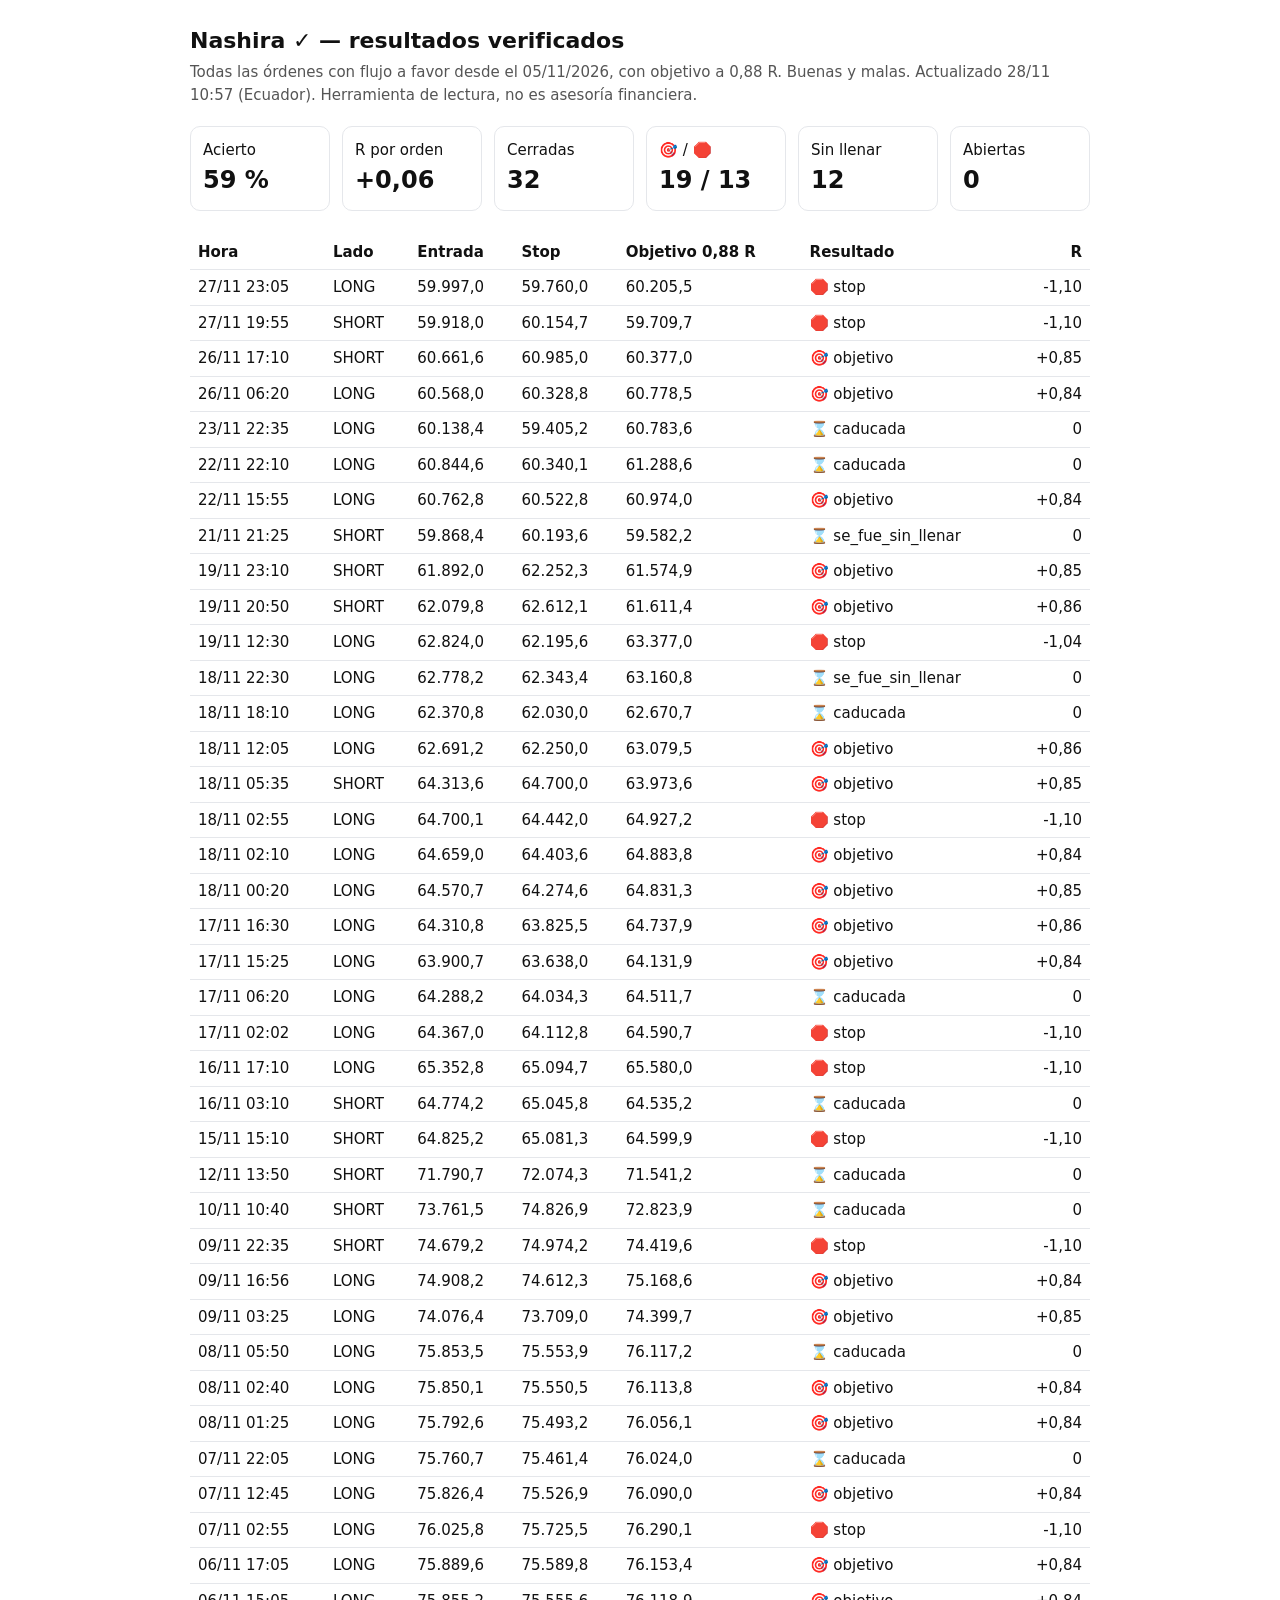
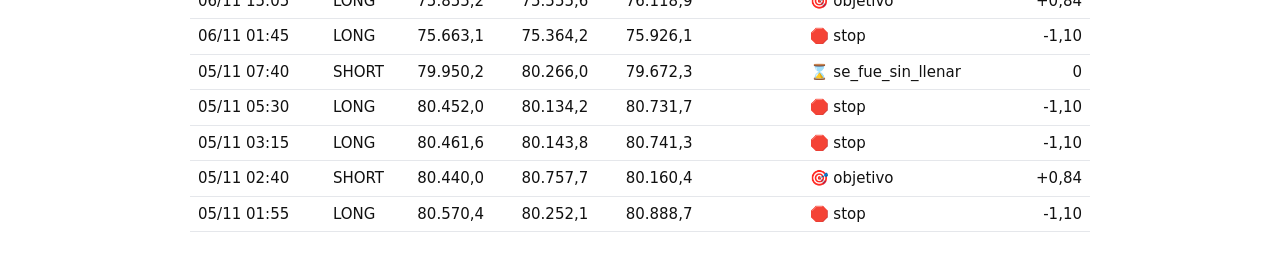
<file: resultados/index.html>
<!doctype html><html lang="es"><head><meta charset="utf-8">
<meta name="viewport" content="width=device-width,initial-scale=1"><title>Nashira ✓ resultados</title>
<style>
:root{--bg:#0b0f17;--fg:#e6e9ef;--mut:#8a93a6;--ok:#3ecf8e;--ko:#ff6b6b;--line:#1e2533}
@media (prefers-color-scheme:light){:root{--bg:#fff;--fg:#111;--mut:#555;--line:#e5e7eb}}
body{background:var(--bg);color:var(--fg);font:15px/1.5 system-ui,sans-serif;margin:0;padding:24px 16px;max-width:900px;margin:auto}
h1{font-size:22px;margin:0 0 4px}p{color:var(--mut);margin:0 0 20px}
.k{display:grid;grid-template-columns:repeat(auto-fit,minmax(140px,1fr));gap:12px;margin-bottom:24px}
.k div{border:1px solid var(--line);border-radius:10px;padding:12px}.k b{display:block;font-size:24px}
table{width:100%;border-collapse:collapse;font-variant-numeric:tabular-nums}td,th{padding:6px 8px;border-bottom:1px solid var(--line);text-align:left}
.r{text-align:right}.wrap{overflow-x:auto}
</style></head><body>
<h1>Nashira ✓ — resultados verificados</h1>
<p>Todas las órdenes con flujo a favor desde el 05/11/2026, con objetivo a 0,88 R. Buenas y malas.
Actualizado 28/11 10:57 (Ecuador). Herramienta de lectura, no es asesoría financiera.</p>
<div class="k"><div>Acierto<b>59 %</b></div><div>R por orden<b>+0,06</b></div>
<div>Cerradas<b>32</b></div><div>🎯 / 🛑<b>19 / 13</b></div>
<div>Sin llenar<b>12</b></div><div>Abiertas<b>0</b></div></div>
<div class="wrap"><table><tr><th>Hora</th><th>Lado</th><th>Entrada</th><th>Stop</th><th>Objetivo 0,88 R</th><th>Resultado</th><th class="r">R</th></tr>
<tr><td>27/11 23:05</td><td>LONG</td><td>59.997,0</td><td>59.760,0</td><td>60.205,5</td><td>🛑 stop</td><td class='r'>-1,10</td></tr><tr><td>27/11 19:55</td><td>SHORT</td><td>59.918,0</td><td>60.154,7</td><td>59.709,7</td><td>🛑 stop</td><td class='r'>-1,10</td></tr><tr><td>26/11 17:10</td><td>SHORT</td><td>60.661,6</td><td>60.985,0</td><td>60.377,0</td><td>🎯 objetivo</td><td class='r'>+0,85</td></tr><tr><td>26/11 06:20</td><td>LONG</td><td>60.568,0</td><td>60.328,8</td><td>60.778,5</td><td>🎯 objetivo</td><td class='r'>+0,84</td></tr><tr><td>23/11 22:35</td><td>LONG</td><td>60.138,4</td><td>59.405,2</td><td>60.783,6</td><td>⌛ caducada</td><td class='r'>0</td></tr><tr><td>22/11 22:10</td><td>LONG</td><td>60.844,6</td><td>60.340,1</td><td>61.288,6</td><td>⌛ caducada</td><td class='r'>0</td></tr><tr><td>22/11 15:55</td><td>LONG</td><td>60.762,8</td><td>60.522,8</td><td>60.974,0</td><td>🎯 objetivo</td><td class='r'>+0,84</td></tr><tr><td>21/11 21:25</td><td>SHORT</td><td>59.868,4</td><td>60.193,6</td><td>59.582,2</td><td>⌛ se_fue_sin_llenar</td><td class='r'>0</td></tr><tr><td>19/11 23:10</td><td>SHORT</td><td>61.892,0</td><td>62.252,3</td><td>61.574,9</td><td>🎯 objetivo</td><td class='r'>+0,85</td></tr><tr><td>19/11 20:50</td><td>SHORT</td><td>62.079,8</td><td>62.612,1</td><td>61.611,4</td><td>🎯 objetivo</td><td class='r'>+0,86</td></tr><tr><td>19/11 12:30</td><td>LONG</td><td>62.824,0</td><td>62.195,6</td><td>63.377,0</td><td>🛑 stop</td><td class='r'>-1,04</td></tr><tr><td>18/11 22:30</td><td>LONG</td><td>62.778,2</td><td>62.343,4</td><td>63.160,8</td><td>⌛ se_fue_sin_llenar</td><td class='r'>0</td></tr><tr><td>18/11 18:10</td><td>LONG</td><td>62.370,8</td><td>62.030,0</td><td>62.670,7</td><td>⌛ caducada</td><td class='r'>0</td></tr><tr><td>18/11 12:05</td><td>LONG</td><td>62.691,2</td><td>62.250,0</td><td>63.079,5</td><td>🎯 objetivo</td><td class='r'>+0,86</td></tr><tr><td>18/11 05:35</td><td>SHORT</td><td>64.313,6</td><td>64.700,0</td><td>63.973,6</td><td>🎯 objetivo</td><td class='r'>+0,85</td></tr><tr><td>18/11 02:55</td><td>LONG</td><td>64.700,1</td><td>64.442,0</td><td>64.927,2</td><td>🛑 stop</td><td class='r'>-1,10</td></tr><tr><td>18/11 02:10</td><td>LONG</td><td>64.659,0</td><td>64.403,6</td><td>64.883,8</td><td>🎯 objetivo</td><td class='r'>+0,84</td></tr><tr><td>18/11 00:20</td><td>LONG</td><td>64.570,7</td><td>64.274,6</td><td>64.831,3</td><td>🎯 objetivo</td><td class='r'>+0,85</td></tr><tr><td>17/11 16:30</td><td>LONG</td><td>64.310,8</td><td>63.825,5</td><td>64.737,9</td><td>🎯 objetivo</td><td class='r'>+0,86</td></tr><tr><td>17/11 15:25</td><td>LONG</td><td>63.900,7</td><td>63.638,0</td><td>64.131,9</td><td>🎯 objetivo</td><td class='r'>+0,84</td></tr><tr><td>17/11 06:20</td><td>LONG</td><td>64.288,2</td><td>64.034,3</td><td>64.511,7</td><td>⌛ caducada</td><td class='r'>0</td></tr><tr><td>17/11 02:02</td><td>LONG</td><td>64.367,0</td><td>64.112,8</td><td>64.590,7</td><td>🛑 stop</td><td class='r'>-1,10</td></tr><tr><td>16/11 17:10</td><td>LONG</td><td>65.352,8</td><td>65.094,7</td><td>65.580,0</td><td>🛑 stop</td><td class='r'>-1,10</td></tr><tr><td>16/11 03:10</td><td>SHORT</td><td>64.774,2</td><td>65.045,8</td><td>64.535,2</td><td>⌛ caducada</td><td class='r'>0</td></tr><tr><td>15/11 15:10</td><td>SHORT</td><td>64.825,2</td><td>65.081,3</td><td>64.599,9</td><td>🛑 stop</td><td class='r'>-1,10</td></tr><tr><td>12/11 13:50</td><td>SHORT</td><td>71.790,7</td><td>72.074,3</td><td>71.541,2</td><td>⌛ caducada</td><td class='r'>0</td></tr><tr><td>10/11 10:40</td><td>SHORT</td><td>73.761,5</td><td>74.826,9</td><td>72.823,9</td><td>⌛ caducada</td><td class='r'>0</td></tr><tr><td>09/11 22:35</td><td>SHORT</td><td>74.679,2</td><td>74.974,2</td><td>74.419,6</td><td>🛑 stop</td><td class='r'>-1,10</td></tr><tr><td>09/11 16:56</td><td>LONG</td><td>74.908,2</td><td>74.612,3</td><td>75.168,6</td><td>🎯 objetivo</td><td class='r'>+0,84</td></tr><tr><td>09/11 03:25</td><td>LONG</td><td>74.076,4</td><td>73.709,0</td><td>74.399,7</td><td>🎯 objetivo</td><td class='r'>+0,85</td></tr><tr><td>08/11 05:50</td><td>LONG</td><td>75.853,5</td><td>75.553,9</td><td>76.117,2</td><td>⌛ caducada</td><td class='r'>0</td></tr><tr><td>08/11 02:40</td><td>LONG</td><td>75.850,1</td><td>75.550,5</td><td>76.113,8</td><td>🎯 objetivo</td><td class='r'>+0,84</td></tr><tr><td>08/11 01:25</td><td>LONG</td><td>75.792,6</td><td>75.493,2</td><td>76.056,1</td><td>🎯 objetivo</td><td class='r'>+0,84</td></tr><tr><td>07/11 22:05</td><td>LONG</td><td>75.760,7</td><td>75.461,4</td><td>76.024,0</td><td>⌛ caducada</td><td class='r'>0</td></tr><tr><td>07/11 12:45</td><td>LONG</td><td>75.826,4</td><td>75.526,9</td><td>76.090,0</td><td>🎯 objetivo</td><td class='r'>+0,84</td></tr><tr><td>07/11 02:55</td><td>LONG</td><td>76.025,8</td><td>75.725,5</td><td>76.290,1</td><td>🛑 stop</td><td class='r'>-1,10</td></tr><tr><td>06/11 17:05</td><td>LONG</td><td>75.889,6</td><td>75.589,8</td><td>76.153,4</td><td>🎯 objetivo</td><td class='r'>+0,84</td></tr><tr><td>06/11 15:05</td><td>LONG</td><td>75.855,2</td><td>75.555,6</td><td>76.118,9</td><td>🎯 objetivo</td><td class='r'>+0,84</td></tr><tr><td>06/11 01:45</td><td>LONG</td><td>75.663,1</td><td>75.364,2</td><td>75.926,1</td><td>🛑 stop</td><td class='r'>-1,10</td></tr><tr><td>05/11 07:40</td><td>SHORT</td><td>79.950,2</td><td>80.266,0</td><td>79.672,3</td><td>⌛ se_fue_sin_llenar</td><td class='r'>0</td></tr><tr><td>05/11 05:30</td><td>LONG</td><td>80.452,0</td><td>80.134,2</td><td>80.731,7</td><td>🛑 stop</td><td class='r'>-1,10</td></tr><tr><td>05/11 03:15</td><td>LONG</td><td>80.461,6</td><td>80.143,8</td><td>80.741,3</td><td>🛑 stop</td><td class='r'>-1,10</td></tr><tr><td>05/11 02:40</td><td>SHORT</td><td>80.440,0</td><td>80.757,7</td><td>80.160,4</td><td>🎯 objetivo</td><td class='r'>+0,84</td></tr><tr><td>05/11 01:55</td><td>LONG</td><td>80.570,4</td><td>80.252,1</td><td>80.888,7</td><td>🛑 stop</td><td class='r'>-1,10</td></tr></table></div></body></html>
</file>
